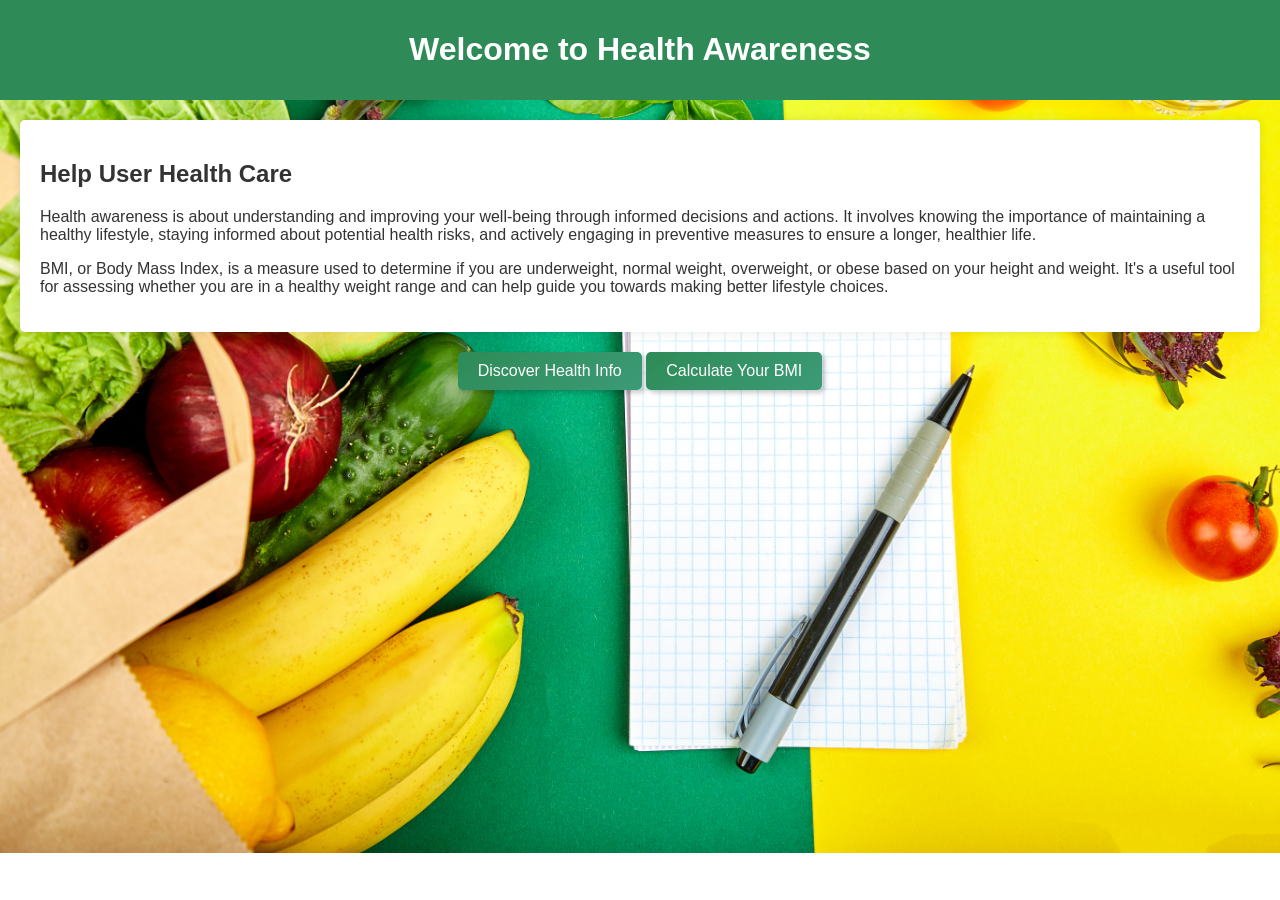
<file: index.html>
<!DOCTYPE html>
<html lang="en">
<head>
    <meta charset="UTF-8">
    <meta name="viewport" content="width=device-width, initial-scale=1.0">
    <title>Health Awareness</title>
    <link rel="stylesheet" href="style.css">
    <style>
        body {
    background-image: url('homepage.jpg');
    background-repeat: no-repeat;
}
    </style>
</head>
<body>
    <header>
        <h1>Welcome to Health Awareness</h1>
    </header>
    <main>
        <section>
            <h2>Help User Health Care</h2>
            <p>Health awareness is about understanding and improving your well-being through informed decisions and actions. It involves knowing the importance of maintaining a healthy lifestyle, staying informed about potential health risks, and actively engaging in preventive measures to ensure a longer, healthier life.</p>
            <p>BMI, or Body Mass Index, is a measure used to determine if you are underweight, normal weight, overweight, or obese based on your height and weight. It's a useful tool for assessing whether you are in a healthy weight range and can help guide you towards making better lifestyle choices.</p>
        </section>
        <div class="button-container">
            <button onclick="window.location.href='healthinfo.html'">Discover Health Info</button>
            <button onclick="window.location.href='bmi.html'">Calculate Your BMI</button>
        </div>
    </main>
   
</body>
</html>
</file>
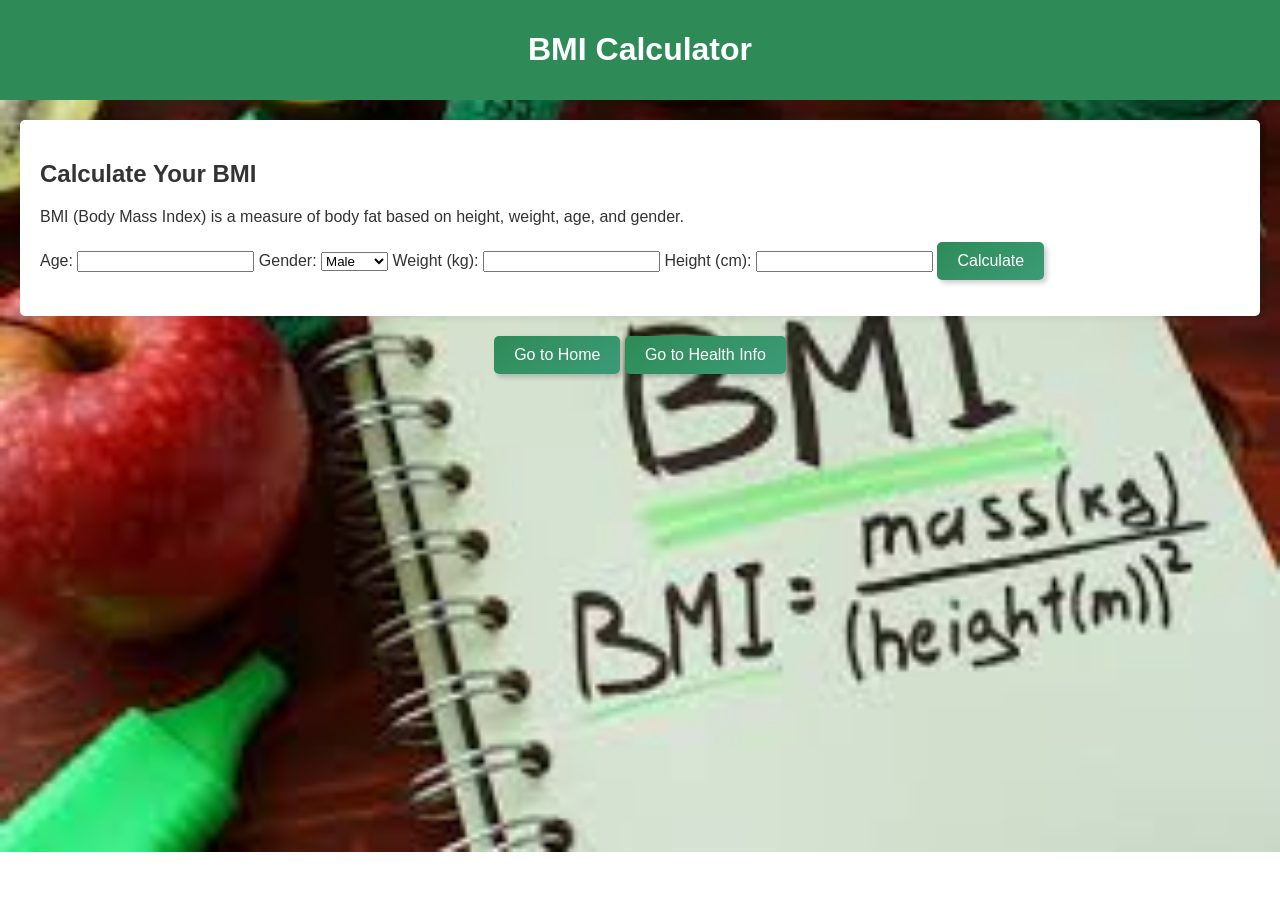
<file: bmi.html>
<!DOCTYPE html>
<html lang="en">
<head>
    <meta charset="UTF-8">
    <meta name="viewport" content="width=device-width, initial-scale=1.0">
    <title>BMI Calculator</title>
    <link rel="stylesheet" href="style.css">
    <style>
       body {
    background-image: url('bmi.jpg'); 
    background-repeat: no-repeat;
}
    </style>
    <script src="bmi.js" defer></script>
</head>
<body>
    <header>
        <h1>BMI Calculator</h1>
    </header>
    <main>
        <section>
            <h2>Calculate Your BMI</h2>
            <p>BMI (Body Mass Index) is a measure of body fat based on height, weight, age, and gender.</p>
            <form id="bmiForm">
                <label for="age">Age:</label>
                <input type="number" id="age" required>
                
                <label for="gender">Gender:</label>
                <select id="gender" required>
                    <option value="male">Male</option>
                    <option value="female">Female</option>
                </select>
                
                <label for="weight">Weight (kg):</label>
                <input type="number" id="weight" required>
                
                <label for="height">Height (cm):</label>
                <input type="number" id="height" required>
                
                <button type="button" onclick="calculateBMI()">Calculate</button>
            </form>
            <p id="result"></p>        </section>
        <div class="button-container">
            <button onclick="window.location.href='index.html'">Go to Home</button>
            <button onclick="window.location.href='healthinfo.html'">Go to Health Info</button>
        </div>
    </main>
    
</body>
</html>
</file>
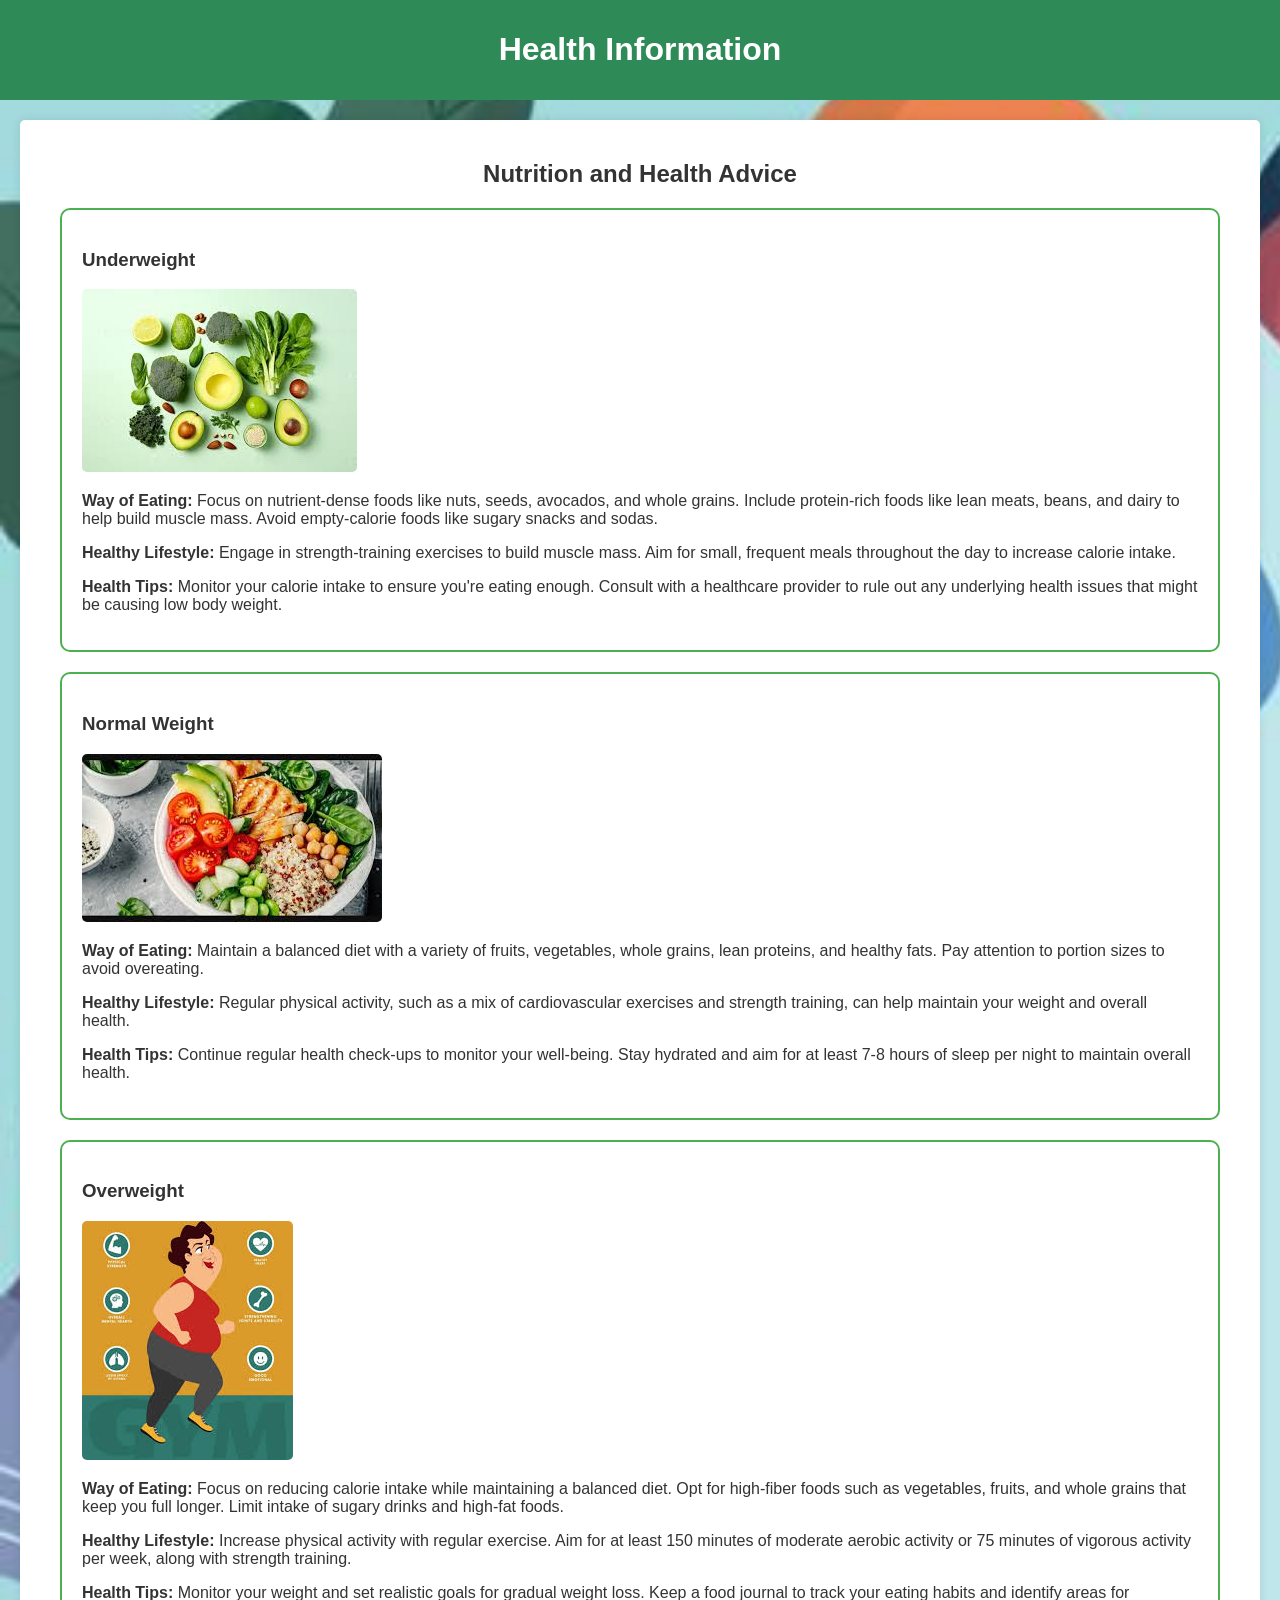
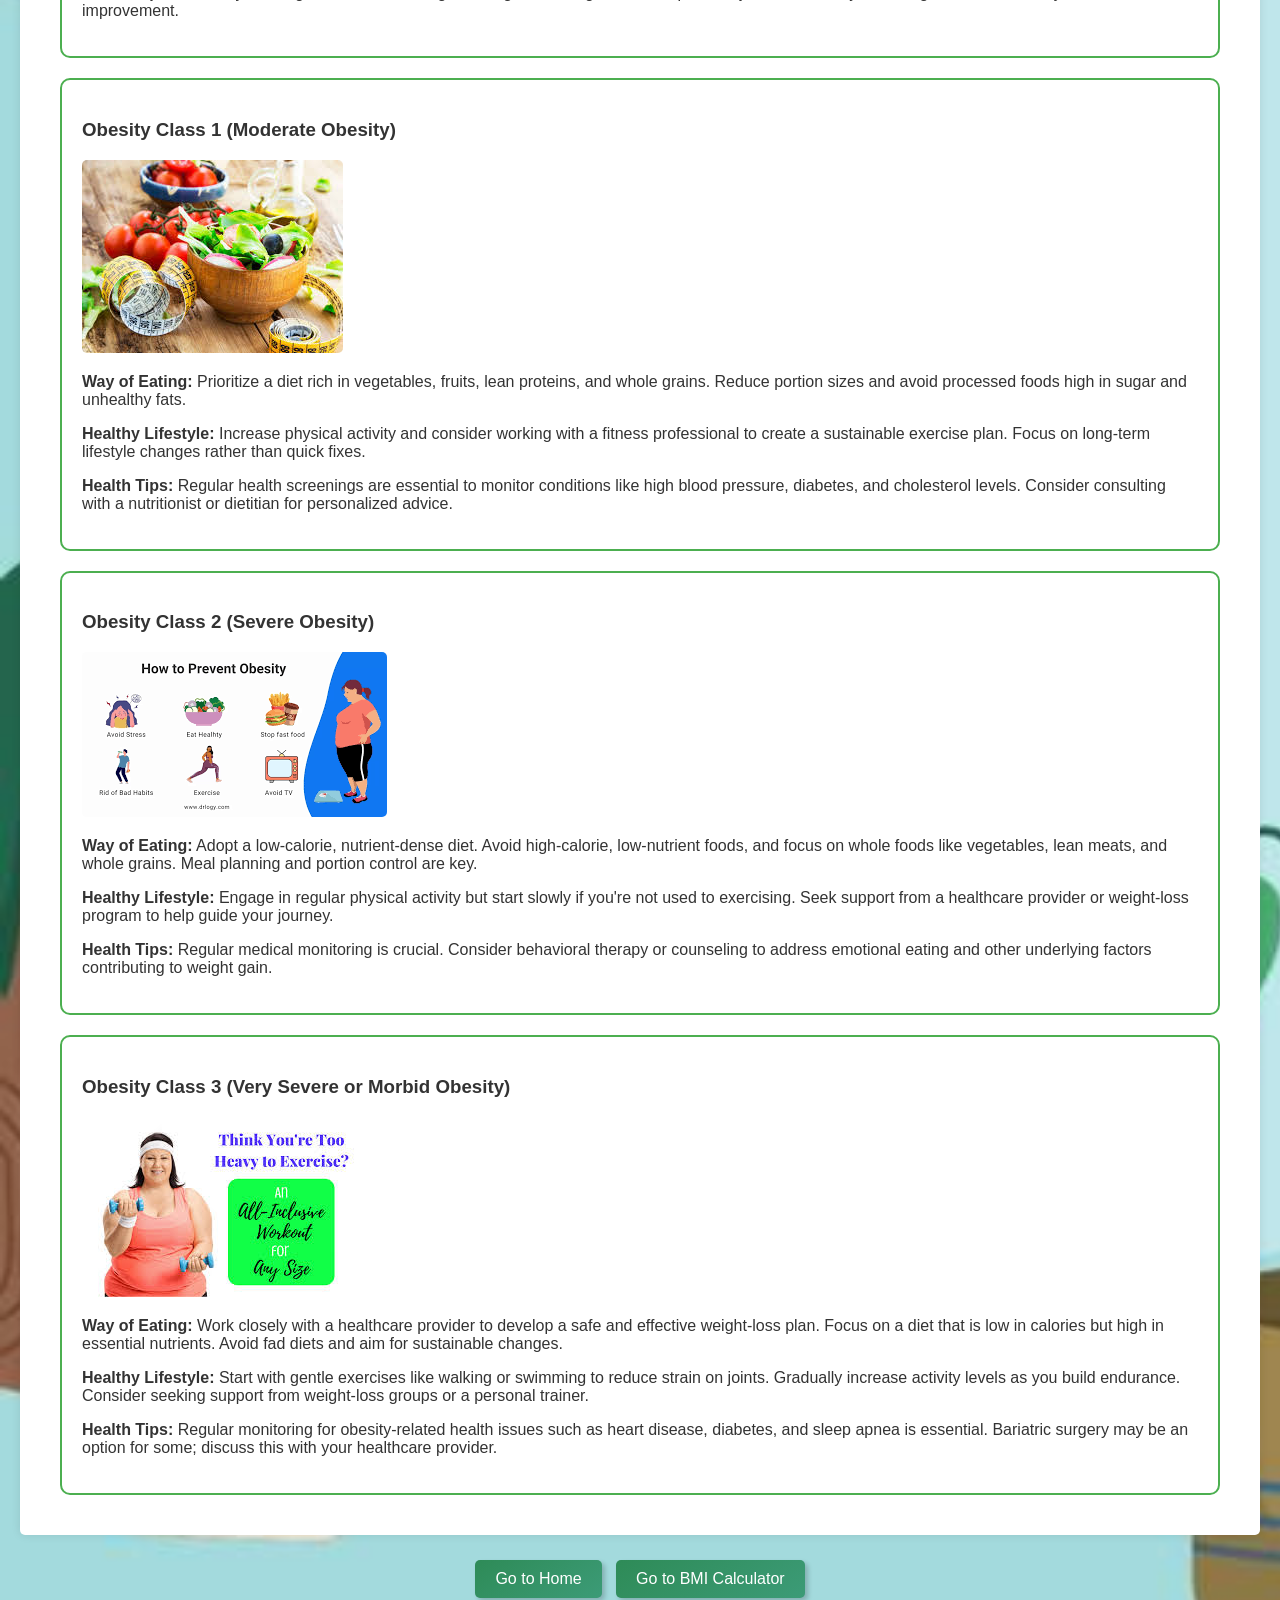
<file: healthinfo.html>
<!DOCTYPE html>
<html lang="en">
<head>
    <meta charset="UTF-8">
    <meta name="viewport" content="width=device-width, initial-scale=1.0">
    <title>Health Info</title>
    <link rel="stylesheet" href="style.css">
    <style>
        body {
            background-image: url('health.jpg');
            background-repeat: no-repeat;
        }
        h2 {
        text-align: center;
        }
        .section-box {
            border: 2px solid #4CAF50; 
            border-radius: 10px;
            padding: 20px;
            margin: 20px;
            background-color: #fff; 
        }
        .section-box img {
            max-width: 100%;
            height: auto;
            border-radius: 5px;
        }
        .button-container {
            text-align: center;
            margin-top: 20px;
        }
        .button-container button {
            background-color: #4CAF50;
            color: white;
            border: none;
            padding: 10px 20px;
            text-align: center;
            text-decoration: none;
            display: inline-block;
            font-size: 16px;
            margin: 5px;
            border-radius: 5px;
            cursor: pointer;
        }
        .button-container button:hover {
            background-color: #45a049; 
        }
    </style>
</head>
<body>
    <header>
        <h1>Health Information</h1>
    </header>
    <main>
        <section>
            <h2>Nutrition and Health Advice</h2>
            <div class="section-box">
                

                <!-- Underweight -->
                <h3>Underweight</h3>
                <img src="under.jpeg" alt="Underweight Nutrition Guide">
                <p><strong>Way of Eating:</strong> Focus on nutrient-dense foods like nuts, seeds, avocados, and whole grains. Include protein-rich foods like lean meats, beans, and dairy to help build muscle mass. Avoid empty-calorie foods like sugary snacks and sodas.</p>
                <p><strong>Healthy Lifestyle:</strong> Engage in strength-training exercises to build muscle mass. Aim for small, frequent meals throughout the day to increase calorie intake.</p>
                <p><strong>Health Tips:</strong> Monitor your calorie intake to ensure you're eating enough. Consult with a healthcare provider to rule out any underlying health issues that might be causing low body weight.</p>
            </div>

            <!-- Normal weight -->
            <div class="section-box">
                <h3>Normal Weight</h3>
                <img src="normal.jpeg" alt="Normal Weight Balanced Diet">
                <p><strong>Way of Eating:</strong> Maintain a balanced diet with a variety of fruits, vegetables, whole grains, lean proteins, and healthy fats. Pay attention to portion sizes to avoid overeating.</p>
                <p><strong>Healthy Lifestyle:</strong> Regular physical activity, such as a mix of cardiovascular exercises and strength training, can help maintain your weight and overall health.</p>
                <p><strong>Health Tips:</strong> Continue regular health check-ups to monitor your well-being. Stay hydrated and aim for at least 7-8 hours of sleep per night to maintain overall health.</p>
            </div>

            <!-- Overweight -->
            <div class="section-box">
                <h3>Overweight</h3>
                <img src="over.jpeg" alt="Overweight Healthy Lifestyle">
                <p><strong>Way of Eating:</strong> Focus on reducing calorie intake while maintaining a balanced diet. Opt for high-fiber foods such as vegetables, fruits, and whole grains that keep you full longer. Limit intake of sugary drinks and high-fat foods.</p>
                <p><strong>Healthy Lifestyle:</strong> Increase physical activity with regular exercise. Aim for at least 150 minutes of moderate aerobic activity or 75 minutes of vigorous activity per week, along with strength training.</p>
                <p><strong>Health Tips:</strong> Monitor your weight and set realistic goals for gradual weight loss. Keep a food journal to track your eating habits and identify areas for improvement.</p>
            </div>

            <!-- Obesity Class 1 (Moderate Obesity) -->
            <div class="section-box">
                <h3>Obesity Class 1 (Moderate Obesity)</h3>
                <img src="obes1.jpeg" alt="Moderate Obesity Diet">
                <p><strong>Way of Eating:</strong> Prioritize a diet rich in vegetables, fruits, lean proteins, and whole grains. Reduce portion sizes and avoid processed foods high in sugar and unhealthy fats.</p>
                <p><strong>Healthy Lifestyle:</strong> Increase physical activity and consider working with a fitness professional to create a sustainable exercise plan. Focus on long-term lifestyle changes rather than quick fixes.</p>
                <p><strong>Health Tips:</strong> Regular health screenings are essential to monitor conditions like high blood pressure, diabetes, and cholesterol levels. Consider consulting with a nutritionist or dietitian for personalized advice.</p>
            </div>

            <!-- Obesity Class 2 (Severe Obesity) -->
            <div class="section-box">
                <h3>Obesity Class 2 (Severe Obesity)</h3>
                <img src="obes2.png" alt="Severe Obesity Advice">
                <p><strong>Way of Eating:</strong> Adopt a low-calorie, nutrient-dense diet. Avoid high-calorie, low-nutrient foods, and focus on whole foods like vegetables, lean meats, and whole grains. Meal planning and portion control are key.</p>
                <p><strong>Healthy Lifestyle:</strong> Engage in regular physical activity but start slowly if you're not used to exercising. Seek support from a healthcare provider or weight-loss program to help guide your journey.</p>
                <p><strong>Health Tips:</strong> Regular medical monitoring is crucial. Consider behavioral therapy or counseling to address emotional eating and other underlying factors contributing to weight gain.</p>
            </div>

            <!-- Obesity Class 3 (Very Severe or Morbid Obesity) -->
            <div class="section-box">
                <h3>Obesity Class 3 (Very Severe or Morbid Obesity)</h3>
                <img src="obes3.jpeg" alt="Morbid Obesity Diet and Exercise">
                <p><strong>Way of Eating:</strong> Work closely with a healthcare provider to develop a safe and effective weight-loss plan. Focus on a diet that is low in calories but high in essential nutrients. Avoid fad diets and aim for sustainable changes.</p>
                <p><strong>Healthy Lifestyle:</strong> Start with gentle exercises like walking or swimming to reduce strain on joints. Gradually increase activity levels as you build endurance. Consider seeking support from weight-loss groups or a personal trainer.</p>
                <p><strong>Health Tips:</strong> Regular monitoring for obesity-related health issues such as heart disease, diabetes, and sleep apnea is essential. Bariatric surgery may be an option for some; discuss this with your healthcare provider.</p>
            </div>
        </section>
        <div class="button-container">
            <button onclick="window.location.href='index.html'">Go to Home</button>
            <button onclick="window.location.href='bmi.html'">Go to BMI Calculator</button>
        </div>
    </main>
</body>
</html>
</file>
<file: style.css>
body {
    font-family: Arial, sans-serif;
    margin: 0;
    padding: 0;
    color: #333;
    background-size: cover;
}

header {
    background-color: #2e8b57; 
    color: white;
    padding: 10px 0;
    text-align: center;
    position: relative;
}

.running-text {
    font-size: 20px;
    color: #fff;
    overflow: hidden;
    white-space: nowrap;
    box-sizing: border-box;
    animation: led-marquee 8s linear infinite;
    text-shadow: 0 0 10px #2e8b57, 0 0 20px #2e8b57, 0 0 30px #2e8b57, 0 0 40px #90ee90, 0 0 70px #90ee90, 0 0 80px #90ee90, 0 0 100px #90ee90, 0 0 150px #90ee90;
}

.led-text {
    font-family: 'Courier New', Courier, monospace;
    font-size: 36px;
    color: #2e8b57;
    text-shadow:
        0 0 5px #000000,
        0 0 10px #000000,
        0 0 20px #000000,
        0 0 30px #2e8b57,
        0 0 40px #2e8b57,
        0 0 50px #2e8b57,
        0 0 60px #2e8b57;
    animation: blink 1s infinite alternate;
}

@keyframes led-marquee {
    from {
        transform: translateX(100%);
    }
    to {
        transform: translateX(-100%);
    }
}

nav {
    text-align: center;
    margin: 20px 0;
}

nav ul {
    list-style-type: none;
    padding: 0;
    display: inline-block;
}

nav ul li {
    display: inline;
    margin-right: 15px;
}

nav ul li a {
    text-decoration: none;
    color: #32cd32; 
    font-size: 18px;
}

section {
    margin: 20px;
    padding: 20px;
    background-color: white;
    border-radius: 5px;
    box-shadow: 0 0 10px rgba(0, 0, 0, 0.1);
}

footer {
    text-align: center;
    padding: 10px 0;
    background-color: #333;
    color: white;
    position: absolute;
    bottom: 0;
    width: 100%;
}


button {
    padding: 10px 20px;
    font-size: 16px;
    border: none;
    border-radius: 5px;
    cursor: pointer;
    transition: all 0.3s ease;
    background: linear-gradient(145deg, #2e8b57, #3c9b77);
    color: white;
    box-shadow: 3px 3px 5px rgba(0, 0, 0, 0.2);
}

button:hover {
    background: linear-gradient(145deg, #3c9b77, #2e8b57);
    transform: translateY(-2px);
    box-shadow: 0 4px 6px rgba(0, 0, 0, 0.3);
}

button:active {
    background: linear-gradient(145deg, #2e8b57, #3c9b77);
    transform: translateY(1px);
    box-shadow: 0 2px 4px rgba(0, 0, 0, 0.2);
}

.button-container {
    text-align: center;
    margin: 20px 0;
}

.section-box {
    border: 2px solid #4CAF50; 
    border-radius: 10px;
    padding: 20px;
    margin: 20px;
    background-color: #fff; 
}

.section-box img {
    max-width: 100%;
    height: auto;
    border-radius: 5px;
}
</file>
